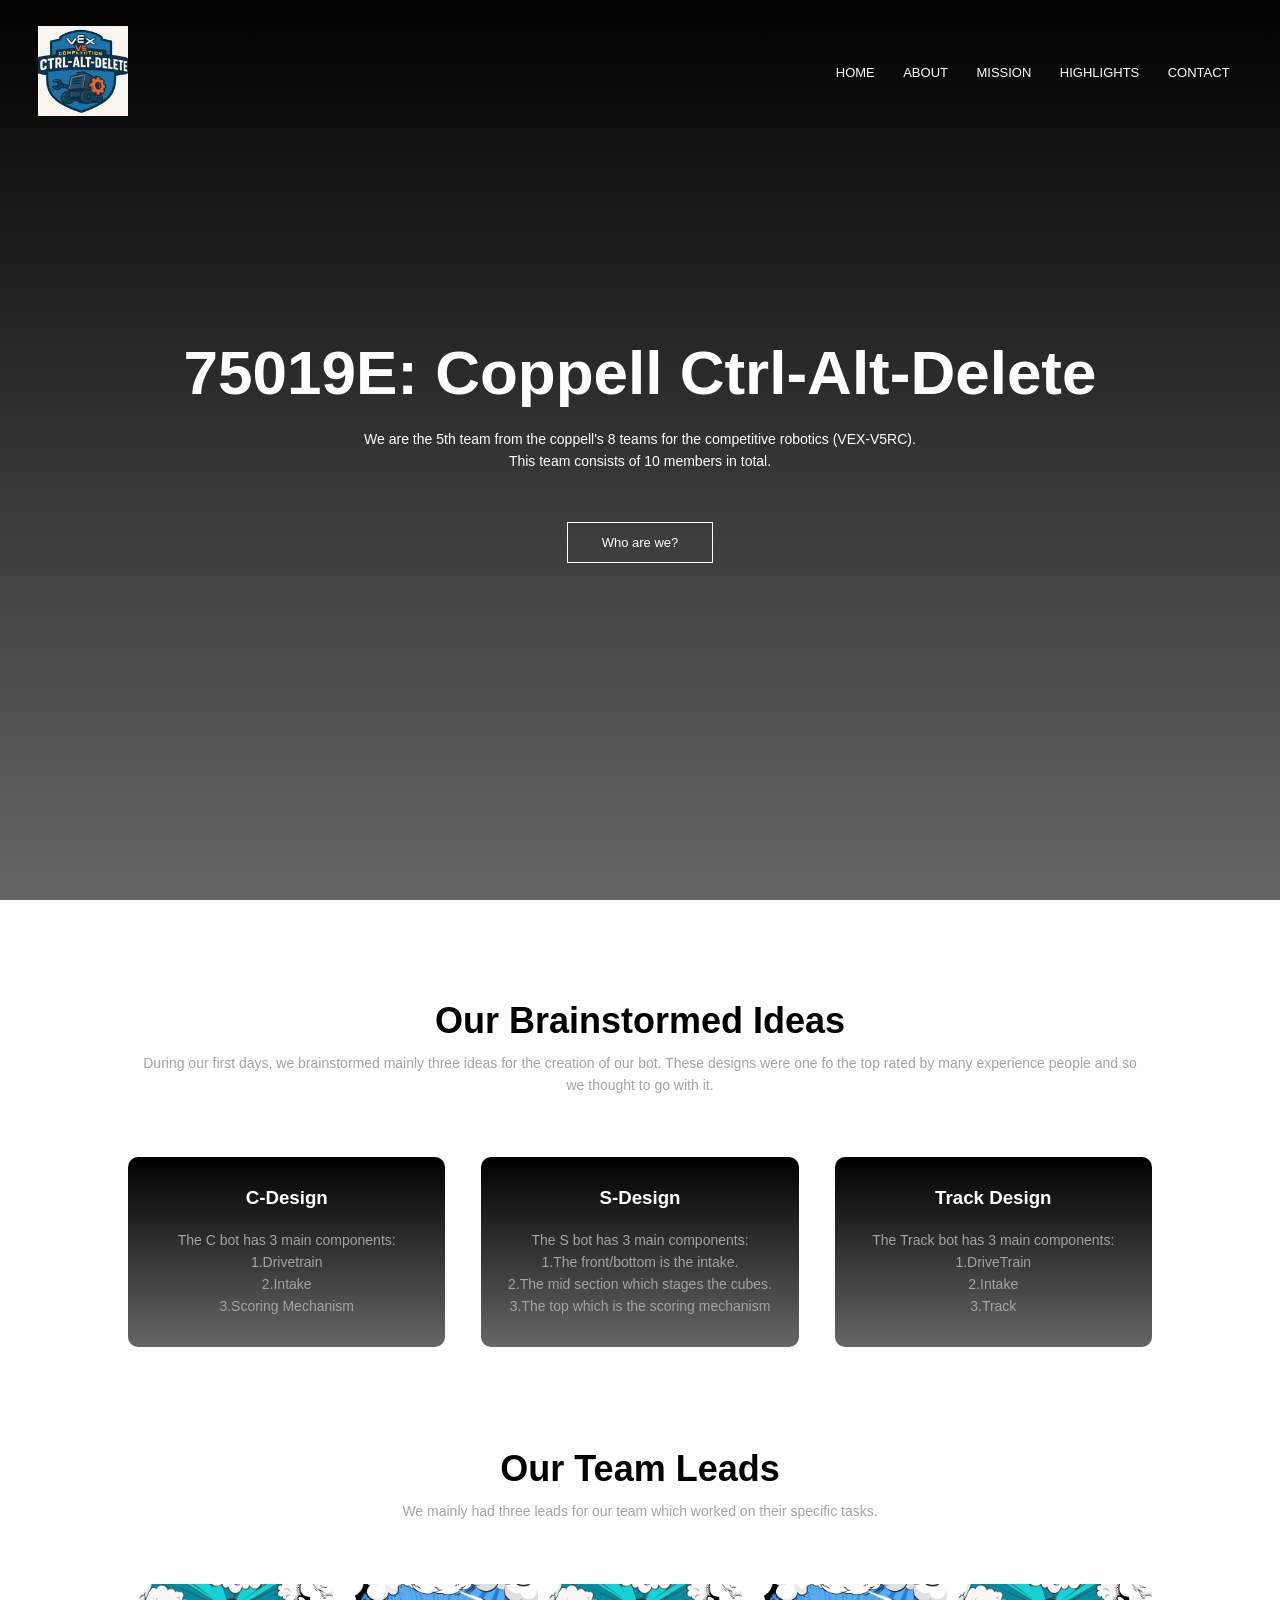
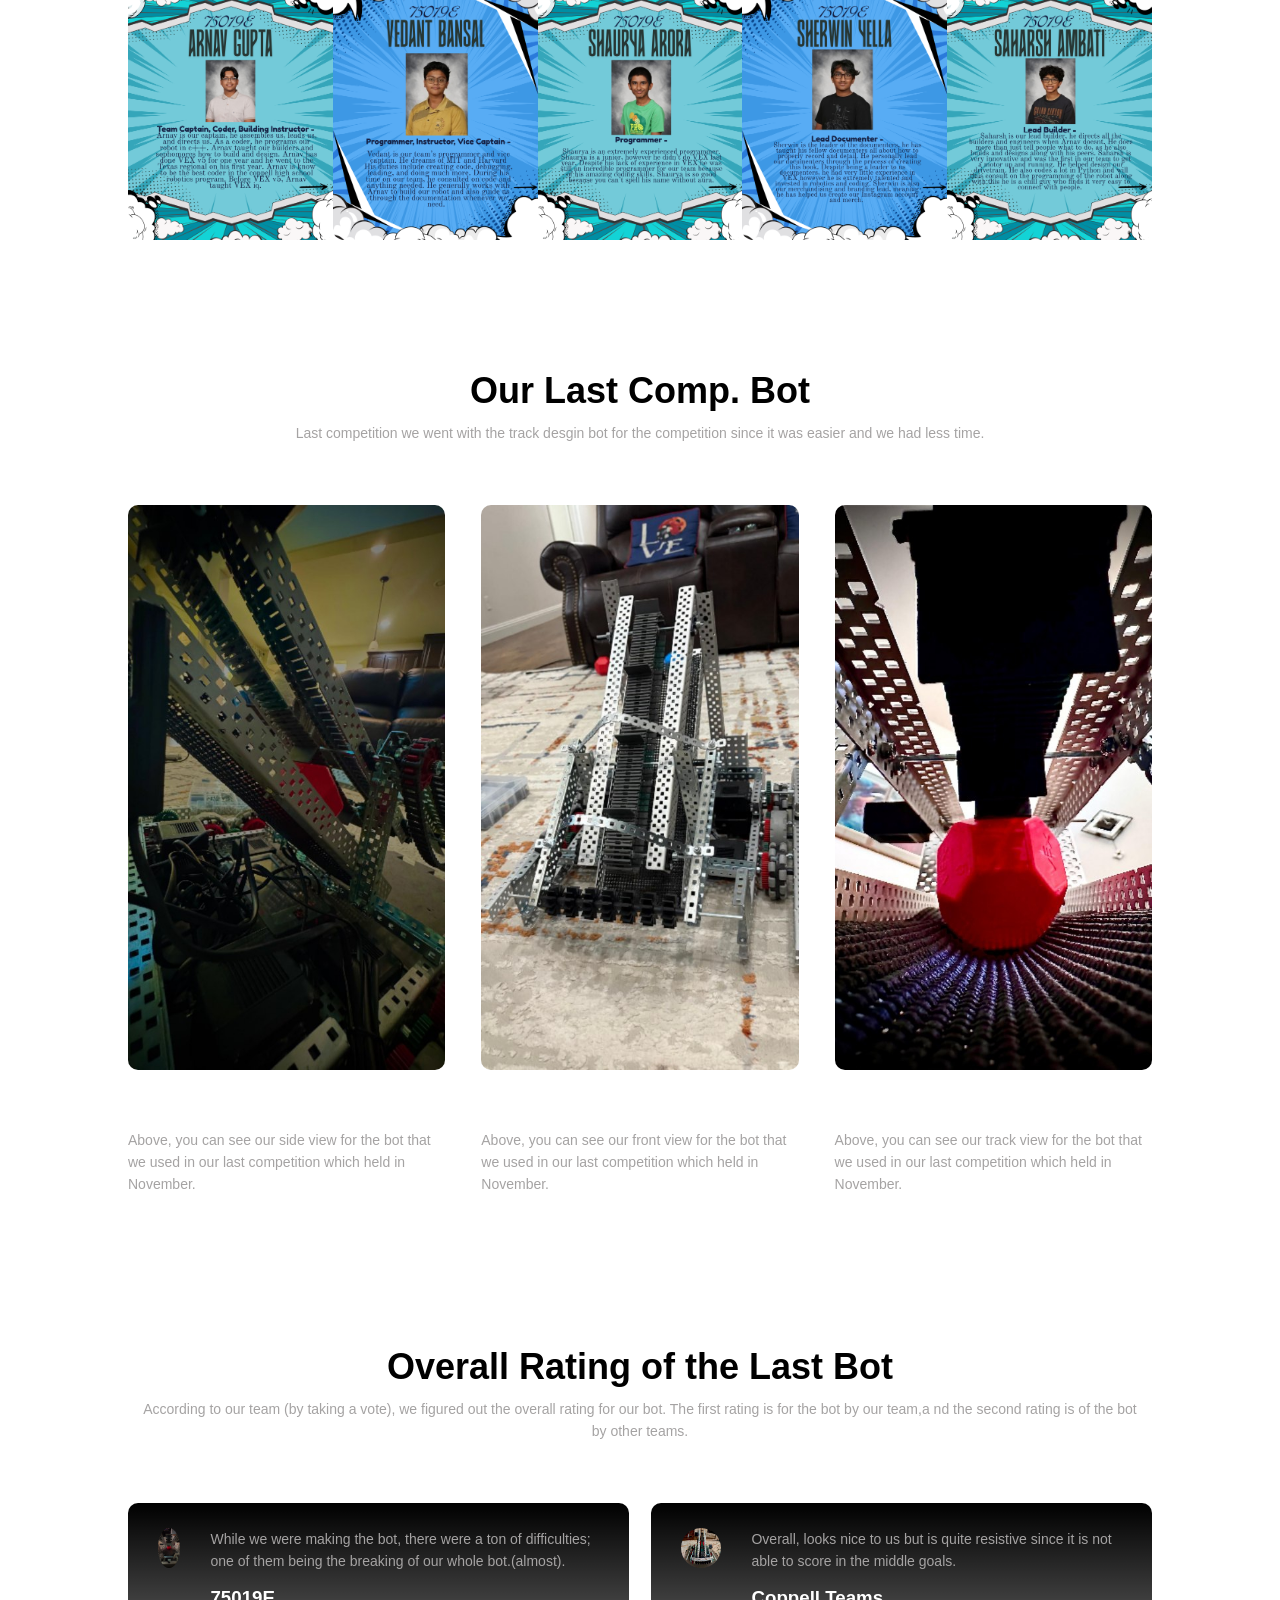
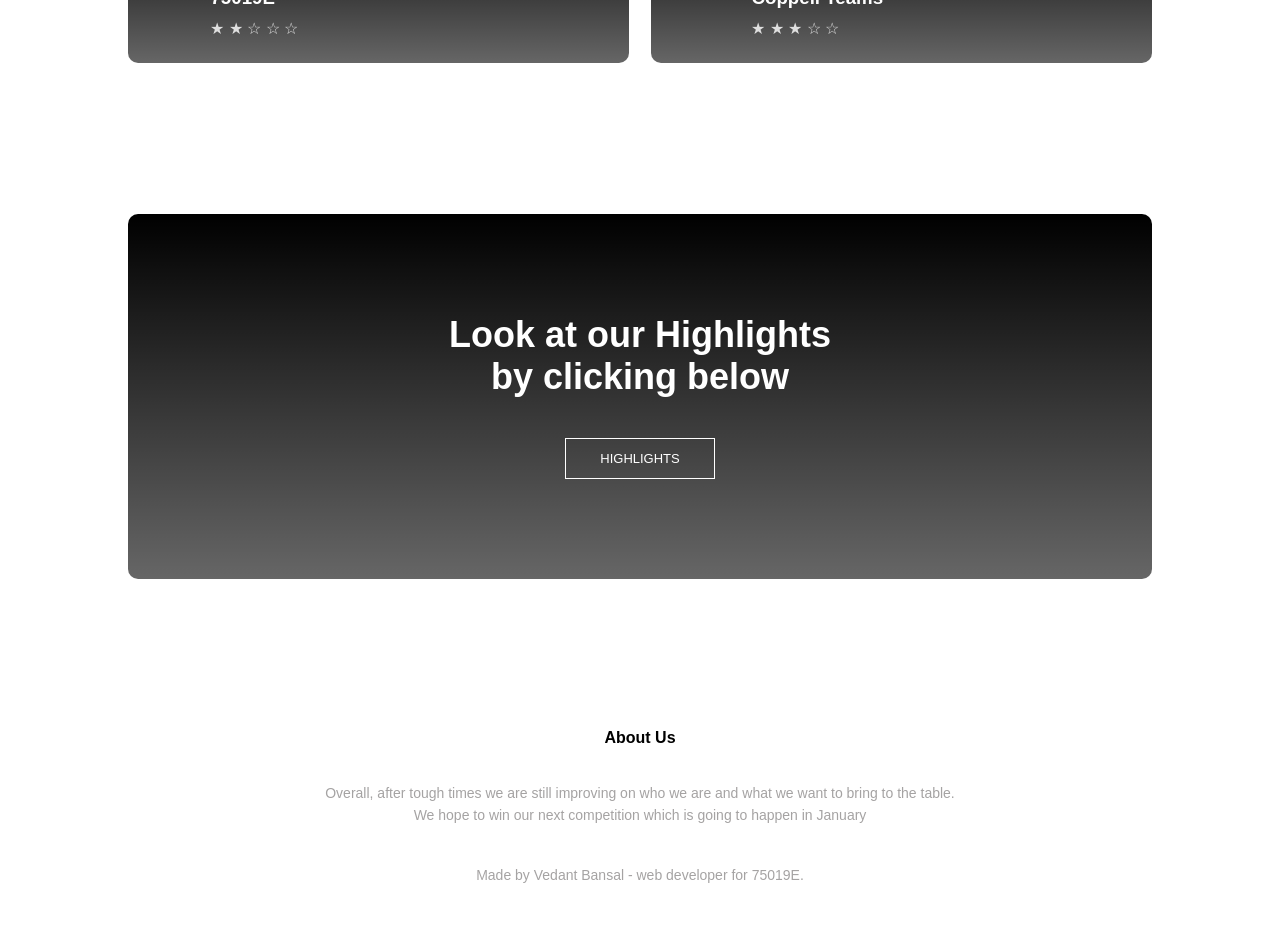
<file: index.html>
<!DOCTYPE html>
<html lang="en">
<head>
    <meta charset="UTF-8">
    <link rel="stylesheet" href="style.css">
    <meta name="viewport" content="width=device-width, initial-scale=1.0">
    <title>75019E - Coppell Ctrl-Alt-Delete</title>
</head>
<body>
    <section class="header">
        <nav>
            <a href="index.html"><img src="VEX_logo.jpg" class="logo"></a>
            <div class="nav-links" id="navLinks">
                <div class="cross-icon" onclick="hideMenu()"></div>
                <ul>
                    <li><a href="">HOME</a></li>
                    <li><a href="about.html">ABOUT</a></li>
                    <li><a href="mission.html">MISSION</a></li>
                    <li><a href="highlights.html">HIGHLIGHTS</a></li>
                    <li><a href="contact.html">CONTACT</a></li>
                </ul>
            </div>
            <div class="menu-icon-unicode" onclick="showMenu()">&#9776;</div>
        </nav>
        <div class="text-box">
            <h1>75019E: Coppell Ctrl-Alt-Delete</h1>
            <p>We are the 5th team from the coppell's 8 teams for the competitive robotics (VEX-V5RC). <br> This team consists of 10 members in total.</p>
            <a href="about.html" class="hero-btn">Who are we?</a>
        </div>
    </section>
    <!-- -------Ideas------ -->
     <section class="course">
        <h1>Our Brainstormed Ideas</h1>
        <p>During our first days, we brainstormed mainly three ideas for the creation of our bot. These designs were one fo the top rated by many experience people and so we thought to go with it.</p>

        <div class="row">
            <div class="course-col">
                <h3>C-Design</h3>
                <p>The C bot has 3 main components:<br> 1.Drivetrain<br>2.Intake<br>3.Scoring Mechanism
</p>
            </div>
            <div class="course-col">
                <h3>S-Design</h3>
                <p>The S bot has 3 main components:<br>1.The front/bottom is the intake. <br>2.The mid section which stages the cubes.<br> 3.The top which is the scoring mechanism 
</p>
            </div>
            <div class="course-col">
                <h3>Track Design</h3>
                <p>The Track bot has 3 main components:<br>1.DriveTrain<br>2.Intake<br>3.Track
</p>
            </div>
        </div>
     </section>

     <!-- --------Leads------ -->
     <section class="campus">
        <h1>Our Team Leads</h1>
        <p>We mainly had three leads for our team which worked on their specific tasks.</p>
        
        <div class="row">
            <div class="campus-col">
                <img src="3.png">
                <div class="layer">
                    <h3>CAPTAIN</h3>
                </div>
            </div>
            <div class="campus-col" id="second">
                <img src="4.png">
                <div class="layer">
                    <h3>TEMP. CAPTAIN</h3>
                </div>
            </div>
            <div class="campus-col">
                <img src="11.png">
                <div class="layer">
                    <h3>CO CAPTAIN</h3>
                </div>
            </div>
            <div class="campus-col">
                <img src="6.png">
                <div class="layer">
                    <h3>DOCUMENT LEAD</h3>
                </div>
            </div>
            <div class="campus-col">
                <img src="5.png">
                <div class="layer">
                    <h3>BUILDING LEAD</h3>
                </div>
            </div>
        </div>
    </section>

    <!-- -------Bot----- -->
     <section class="facilities">
        <h1>Our Last Comp. Bot</h1>
        <p>Last competition we went with the track desgin bot for the competition since it was easier and we had less time.</p>
    
        <div class="row">
            <div class="facilities-col">
                <img src="Side_View.jpg">
                <h3>Side view</h3>
                <p>Above, you can see our side view for the bot that we used in our last competition which held in November.</p>
            </div>
            <div class="facilities-col">
                <img src="Front_View.jpg">
                <h3>Front View</h3>
                <p>Above, you can see our front view for the bot that we used in our last competition which held in November.</p>
            </div>
            <div class="facilities-col">
                <img src="Track.jpg">
                <h3>Track</h3>
                <p>Above, you can see our track view for the bot that we used in our last competition which held in November.</p>
            </div>
        </div>
    </section>

    <!-- ------Testimonials----- -->
     <section class="testimonials">
        <h1>Overall Rating of the Last Bot</h1>
        <p>According to our team (by taking a vote), we figured out the overall rating for our bot. The first rating is for the bot by our team,a nd the second rating is of the bot by other teams.</p>
     
        <div class="row">
            <div class="testimonial-col">
                <img src="us.jpg">
                <div>
                    <p>While we were making the bot, there were a ton of difficulties; one of them being the breaking of our whole bot.(almost).</p>
                    <h3>75019E</h3>
                    <div class="star">
                        &#9733;
                        &#9733;
                        &#9734;
                        &#9734;
                        &#9734;
                    </div>
                </div>
            </div>
            <div class="testimonial-col">
                <img src="Other_team.webp">
                <div>
                    <p>Overall, looks nice to us but is quite resistive since it is not able to score in the middle goals.</p>
                    <h3>Coppell Teams</h3>
                    <div class="star">
                        &#9733;
                        &#9733;
                        &#9733; 
                        &#9734;
                        &#9734;
                    </div>
                </div>
            </div>
        </div>
    </section>

    <!-- -------Call to Action------ -->
     <section class="cta">
        <h1>Look at our Highlights<br>by clicking below</h1>
        <a href="highlights.html" class="hero-btn">HIGHLIGHTS</a>
    </section>

    <!-- --------footer-------- -->
     <section class="footer">
        <h4>About Us</h4>
        <p>Overall, after tough times we are still improving on who we are and what we want to bring to the table.<br>We hope to win our next competition which is going to happen in January</p>
        <div class="icons" id="social">
            <i class="fab fa-instagram"></i>
            <i class="fab fa-instagram"></i>
            <i class="fab fa-linkedin"></i>
            <i class="fab fa-twitter"></i>
        </div>
    <p>Made <i class="fas fa-heart"></i> by Vedant Bansal - web developer for 75019E.</p>
    </section>


    <!-- -------JavaScript for Toggle Menu------ -->
    <script>
        var navLinks = document.getElementById("navLinks");
        function showMenu(){
            navLinks.style.right = "0";
        }
        function hideMenu(){
            navLinks.style.right = "-200px";
        }
    </script>    
</body>
</html>
</file>
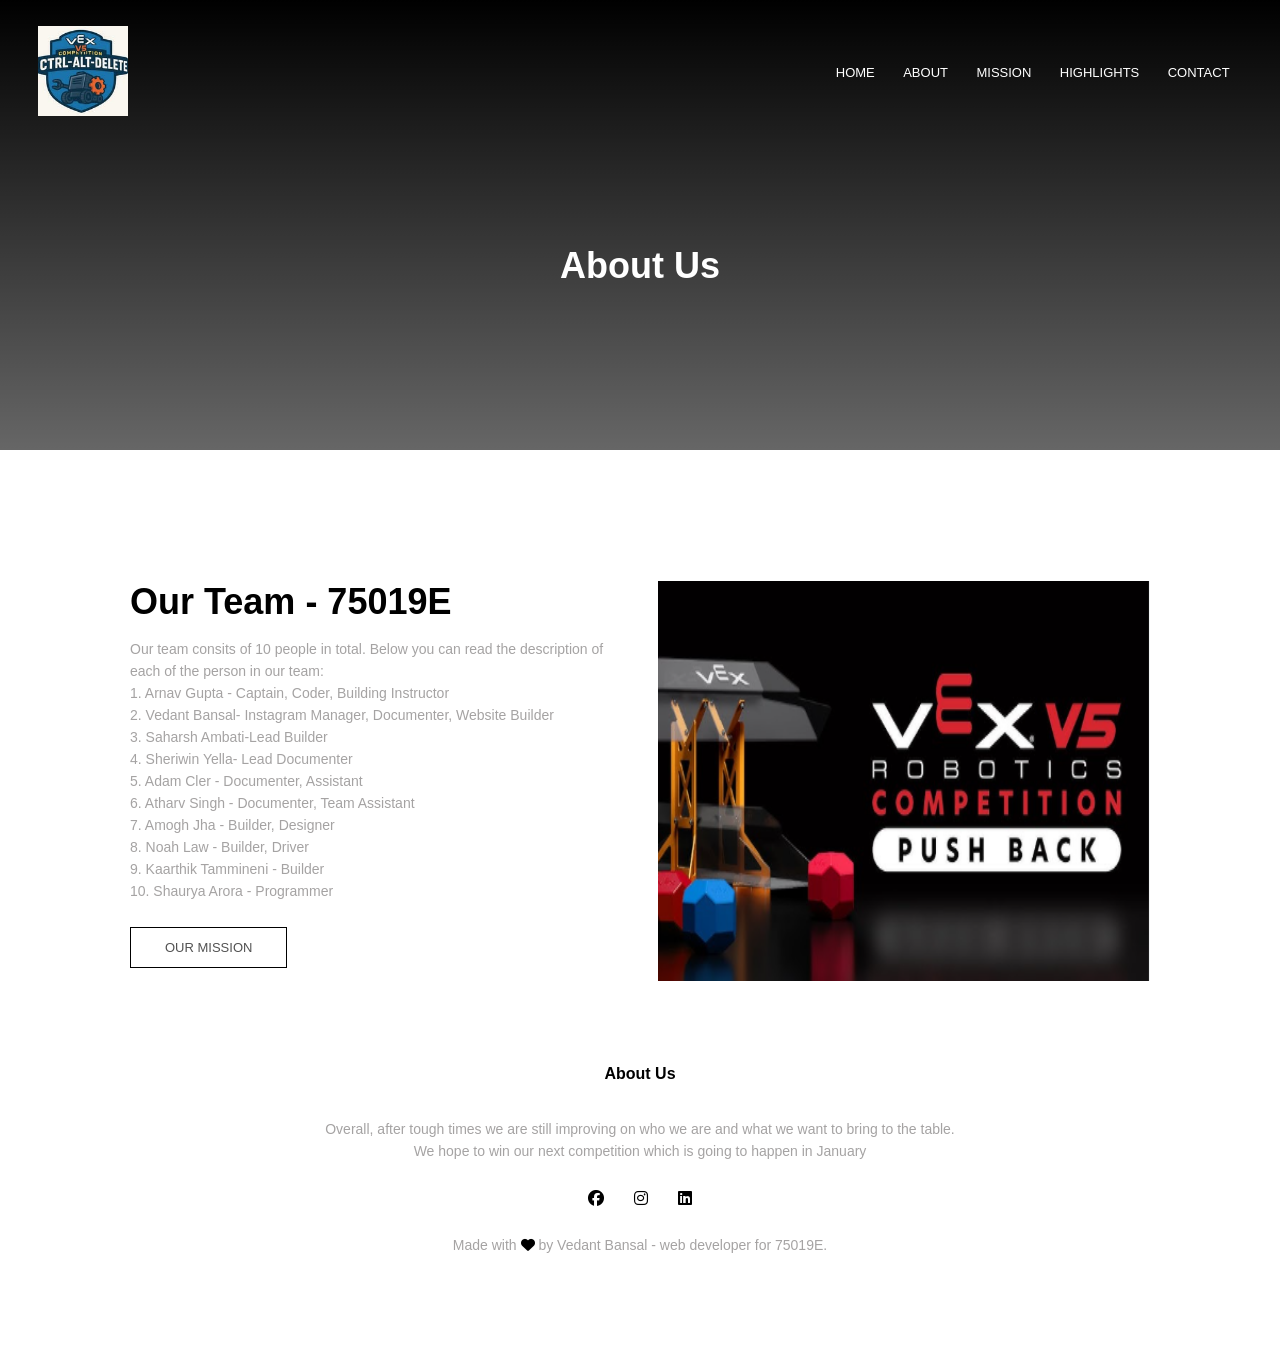
<file: about.html>
<!DOCTYPE html>
<html lang="en">
<head>
    <title>About Us</title>
    <link rel="stylesheet" href="https://cdnjs.cloudflare.com/ajax/libs/font-awesome/6.4.0/css/all.min.css">
    <link rel="stylesheet" href="style.css">
</head>
<body>
    <section class="sub-header">
        <nav>
            <a href="index.html"><img src="VEX_logo.jpg" class="logo"></a>
            <div class="nav-links" id="navLinks">
                <div class="cross-icon" onclick="hideMenu()"></div>
                <ul>
                    <li><a href="index.html">HOME</a></li>
                    <li><a href="">ABOUT</a></li>
                    <li><a href="mission.html">MISSION</a></li>
                    <li><a href="highlights.html">HIGHLIGHTS</a></li>
                    <li><a href="contact.html">CONTACT</a></li>
                </ul>
            </div>
            <div class="menu-icon-unicode" onclick="showMenu()">&#9776;</div>
        </nav>
        <h1>About Us</h1>
    </section>
    <!-- --------about us content-------- -->
    <section class="about-us">
        <div class="row">
            <div class="about-col">
              <h1>Our Team - 75019E</h1>
              <p>Our team consits of 10 people in total. Below you can read the description of each of the person in our team:<br>1. Arnav Gupta - Captain, Coder, Building Instructor<br>2. Vedant Bansal- Instagram Manager, Documenter, Website Builder<br> 3. Saharsh Ambati-Lead Builder<br> 4. Sheriwin Yella- Lead Documenter <br> 5. Adam Cler - Documenter, Assistant<br> 6. Atharv Singh - Documenter, Team Assistant<br> 7. Amogh Jha - Builder, Designer<br> 8. Noah Law - Builder, Driver <br> 9. Kaarthik Tammineni - Builder <br> 10. Shaurya Arora - Programmer </p>  
                <a href="mission.html" class="hero-btn red-btn">OUR MISSION</a>
            </div>
            <div class="about-col">
                <img src="VEX V5.PNG">
            </div>
        </div> 
        
        
    <!-- --------footer-------- -->
     <section class="footer">
        <h4>About Us</h4>
        <p>Overall, after tough times we are still improving on who we are and what we want to bring to the table.<br>We hope to win our next competition which is going to happen in January</p>
        <div class="icons" id="social">
            <i class="fab fa-facebook"></a></i>
            <i class="fab fa-instagram"></i>
            <i class="fab fa-linkedin"></i>
        </div>
    <p>Made with <i class="fas fa-heart"></i> by Vedant Bansal - web developer for 75019E.</p>
    </section>


    <!-- -------JavaScript for Toggle Menu------ -->
    <script>
        var navLinks = document.getElementById("navLinks");
        function showMenu(){
            navLinks.style.right = "0";
        }
        function hideMenu(){
            navLinks.style.right = "-200px";
        }
    </script>

</body>
</html>
</file>
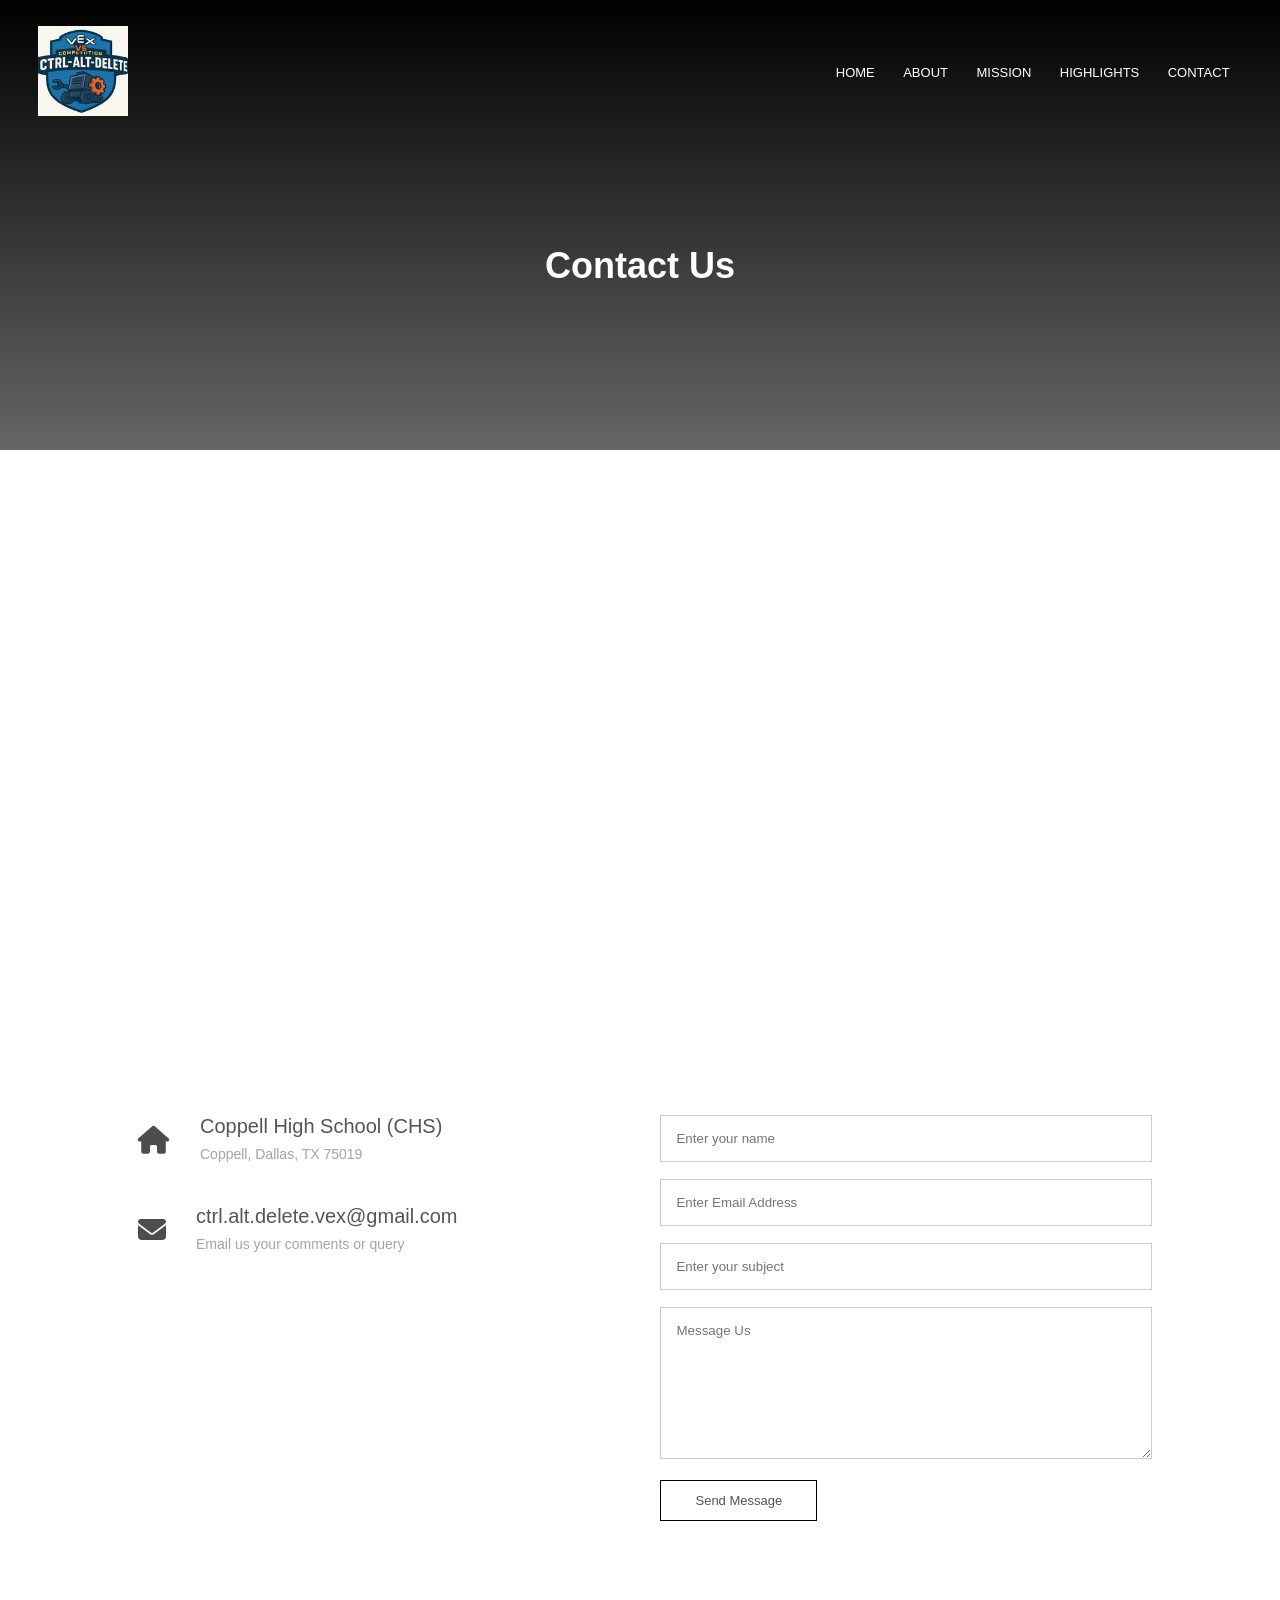
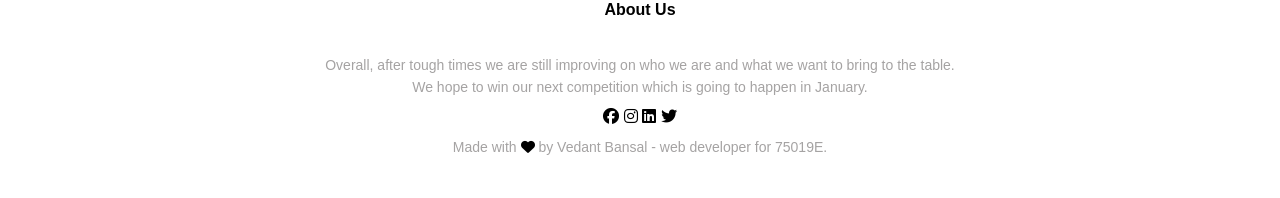
<file: contact.html>
<!DOCTYPE html>
<html lang="en">
<head>
    <title>About Us</title>
    <link rel="stylesheet" href="https://cdnjs.cloudflare.com/ajax/libs/font-awesome/6.4.0/css/all.min.css">
    <link rel="stylesheet" href="style.css">
</head>
<body>
    <section class="sub-header">
        <nav>
            <a href="index.html"><img src="VEX_logo.jpg" class="logo"></a>
            <div class="nav-links" id="navLinks">
                <div class="cross-icon" onclick="hideMenu()"></div>
                <ul>
                    <li><a href="index.html">HOME</a></li>
                    <li><a href="about.html">ABOUT</a></li>
                    <li><a href="mission.html">MISSION</a></li>
                    <li><a href="hihglights.html">HIGHLIGHTS</a></li>
                    <li><a href="">CONTACT</a></li>
                </ul>
            </div>
            <div class="menu-icon-unicode" onclick="showMenu()">&#9776;</div>
        </nav>
        <h1>Contact Us</h1>
    </section>

    <!-- -------contact us--------- -->
     <section class="location">
        <iframe src="https://www.google.com/maps/embed?pb=!1m18!1m12!1m3!1d3347.10332512685!2d-97.0012750255037!3d32.974675673860496!2m3!1f0!2f0!3f0!3m2!1i1024!2i768!4f13.1!3m3!1m2!1s0x864c2ead106d2a9b%3A0x577567865b4046ce!2sCoppell%20High%20School!5e0!3m2!1sen!2sus!4v1764023644484!5m2!1sen!2sus" width="600" height="450" style="border:0;" allowfullscreen="" loading="lazy" referrerpolicy="no-referrer-when-downgrade"> width="600" height="450" style="border:0;" allowfullscreen="" loading="lazy" referrerpolicy="no-referrer-when-downgrade"></iframe>
     </section>

    <section class="contact-us">
        <div class="row">
            <div class="contact-col">
                <div>
                     <i class="fas fa-home"></i>
                     <span>
                        <h5>Coppell High School (CHS)</h5>
                        <p>Coppell, Dallas, TX 75019</p>
                     </span>
                </div>
                <div>
                     <i class="fas fa-envelope"></i>
                     <span>
                        <h5>ctrl.alt.delete.vex@gmail.com</h5>
                        <p>Email us your comments or query</p>
                     </span>
                </div>
            </div>
            <div class="contact-col">
                <form action="formhandler.php" method="post">
                    <input type="text" name="name" placeholder="Enter your name" required>
                    <input type="email" name="email" placeholder="Enter Email Address" required>
                    <input type="text" name="subject" placeholder="Enter your subject" required>
                    <textarea rows="8" name="message" placeholder="Message Us" required></textarea>
                    <button type="submit" class="hero-btn red-btn">Send Message</button>
                </form>
            </div>
        </div>
    </section>     
        
    <!-- --------footer-------- -->
     <section class="footer">
        <h4>About Us</h4>
        <p>Overall, after tough times we are still improving on who we are and what we want to bring to the table.<br>We hope to win our next competition which is going to happen in January.</p>
            <i class="fab fa-facebook"></i>
            <i class="fab fa-instagram"></i>
            <i class="fab fa-linkedin"></i>
            <i class="fab fa-twitter"></i>
        </div>
    <p>Made with <i class="fas fa-heart"></i> by Vedant Bansal - web developer for 75019E.</p>
    </section>


    <!-- -------JavaScript for Toggle Menu------ -->
    <script>
        var navLinks = document.getElementById("navLinks");
        function showMenu(){
            navLinks.style.right = "0";
        }
        function hideMenu(){
            navLinks.style.right = "-200px";
        }
    </script>

</body>
</html>
</file>
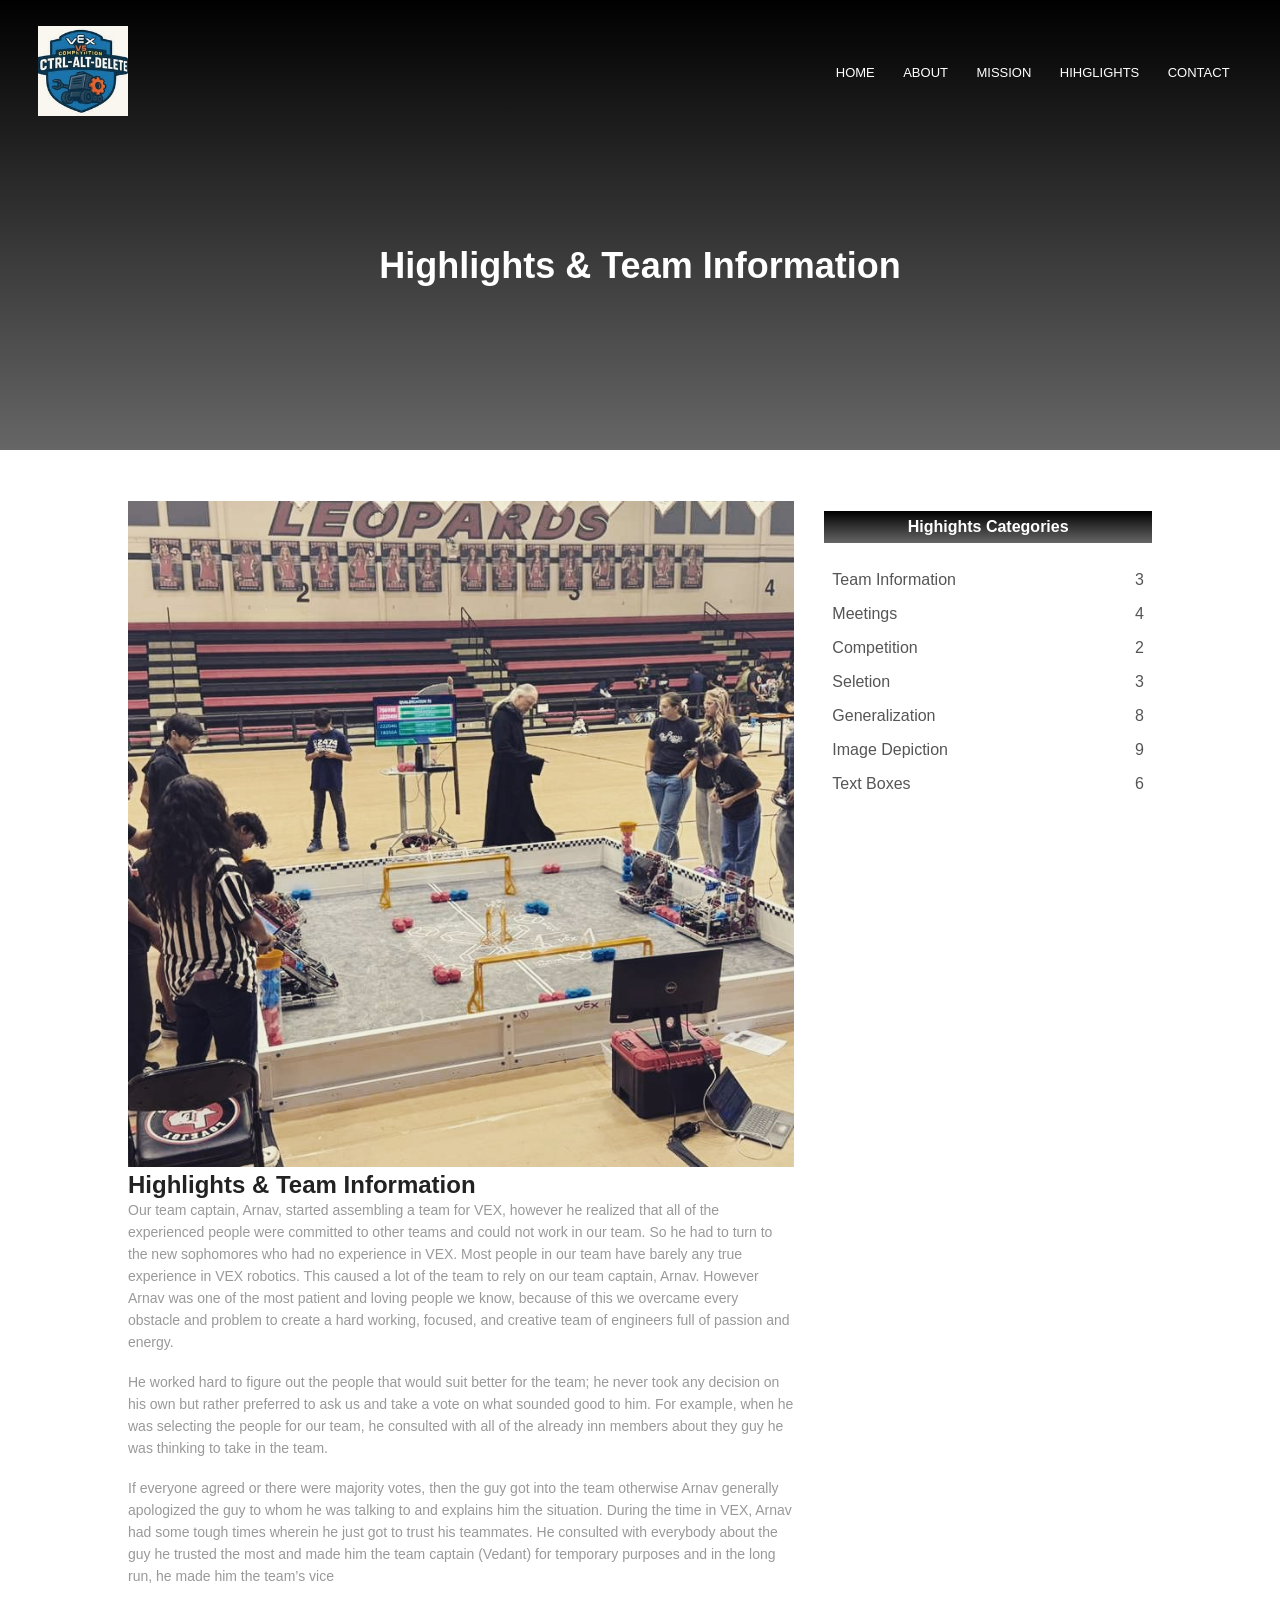
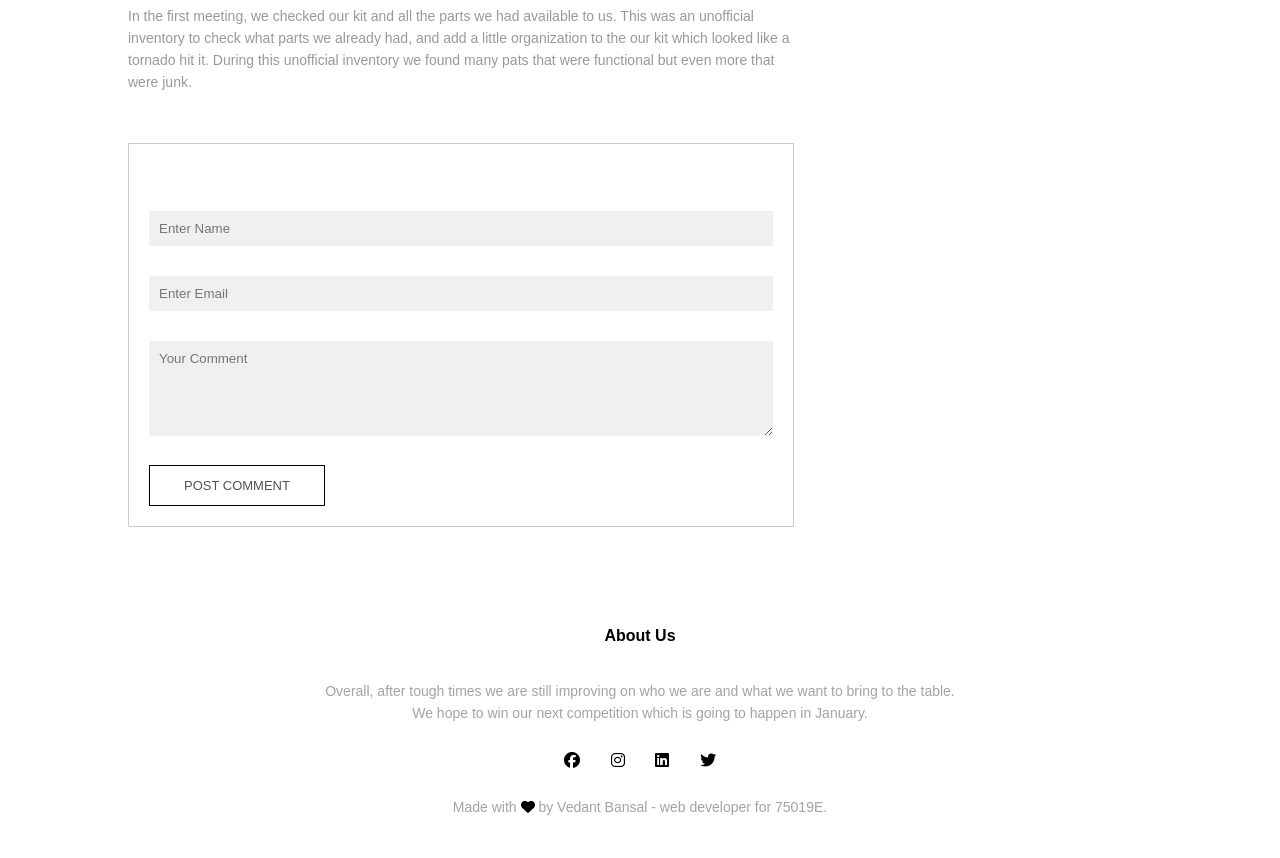
<file: highlights.html>
<!DOCTYPE html>
<html lang="en">
<head>
    <title>About Us</title>
    <link rel="stylesheet" href="https://cdnjs.cloudflare.com/ajax/libs/font-awesome/6.4.0/css/all.min.css">
    <link rel="stylesheet" href="style.css">
</head>
<body>
    <section class="sub-header">
        <nav>
            <a href="index.html"><img src="VEX_logo.jpg" class="logo"></a>
            <div class="nav-links" id="navLinks">
                <div class="cross-icon" onclick="hideMenu()"></div>
                <ul>
                    <li><a href="index.html">HOME</a></li>
                    <li><a href="about.html">ABOUT</a></li>
                    <li><a href="mission.html">MISSION</a></li>
                    <li><a href="">HIHGLIGHTS</a></li>
                    <li><a href="contact.html">CONTACT</a></li>
                </ul>
            </div>
            <div class="menu-icon-unicode" onclick="showMenu()">&#9776;</div>
        </nav>
        <h1>Highlights & Team Information</h1>
    </section>

    <!-- Banner section with highlights overlay removed -->
    <!-- --------blog page content-------- -->
     <section class="blog-content">
        <div class="row">
            <div class="blog-left">
                <img src="CMP.jpg">
                <h2>Highlights & Team Information</h2>
                <p>Our team captain, Arnav, started assembling a team for VEX, however he realized that all of the experienced people were committed to other teams and could not work in our team. So he had to turn to the new sophomores who had no experience in VEX. Most people in our team have barely any true experience in VEX robotics. This caused a lot of the team to rely on our team captain, Arnav. However Arnav was one of the most patient and loving people we know, because of this we overcame every obstacle and problem to create a hard working, focused, and creative team of engineers full of passion and energy.</p>
                <br>
                <p>He worked hard to figure out the people that would suit better for the team; he never took any decision on his own but rather preferred to ask us and take a vote on what sounded good to him. For example, when he was selecting the people for our team, he consulted with all of the already inn members about they guy he was thinking to take in the team.</p>
                <br>
                <p>If everyone agreed or there were majority votes, then the guy got into the team otherwise Arnav generally apologized the guy to whom he was talking to and explains him the situation. During the time in VEX, Arnav had some tough times wherein he just got to trust his teammates. He consulted with everybody about the guy he trusted the most and made him the team captain (Vedant) for temporary purposes and in the long run, he made him the team’s vice</p>
                <br>
                <p>In the first meeting, we checked our kit and all the parts we had available to us. This was an unofficial inventory to check what parts we already had, and add a little organization to the our kit which looked like a tornado hit it. During this unofficial inventory we found many pats that were functional but even more that were junk.</p>
                
                
                <div class="comment-box">
                    <h3>Leave a comment</h3>
                    <form class="comment-form">
                        <input type="text" placeholder="Enter Name">
                        <input type="email" placeholder="Enter Email">
                        <textarea rows="5" placeholder="Your Comment"></textarea>
                        <button type="submit" class="hero-btn red-btn">POST COMMENT</button>
                    </form>
                </div>
            </div>
            <div class="blog-right">
                <h3>Highights Categories</h3>
                <div>
                    <span>Team Information</span>
                    <span>3</span>
                </div>
                <div>
                    <span>Meetings</span>
                    <span>4</span>
                </div>
                <div>
                    <span>Competition</span>
                    <span>2</span>
                </div>
                <div>
                    <span>Seletion</span>
                    <span>3</span>
                </div>
                <div>
                    <span>Generalization</span>
                    <span>8</span>
                </div>
                <div>
                    <span>Image Depiction</span>
                    <span>9</span>
                </div>
                <div>
                    <span>Text Boxes</span>
                    <span>6</span>
                </div>
            </div>
        </div>
     </section>
    
        
    <!-- --------footer-------- -->
     <section class="footer">
        <h4>About Us</h4>
        <p>Overall, after tough times we are still improving on who we are and what we want to bring to the table.<br>We hope to win our next competition which is going to happen in January.</p>
        <div class="icons" id="social">
            <i class="fab fa-facebook"></i>
            <i class="fab fa-instagram"></i>
            <i class="fab fa-linkedin"></i>
            <i class="fab fa-twitter"></i>
        </div>
    <p>Made with <i class="fas fa-heart"></i> by Vedant Bansal - web developer for 75019E.</p>
    </section>


    <!-- -------JavaScript for Toggle Menu------ -->
    <script>
        var navLinks = document.getElementById("navLinks");
        function showMenu(){
            navLinks.style.right = "0";
        }
        function hideMenu(){
            navLinks.style.right = "-200px";
        }
    </script>

</body>
</html>
</file>
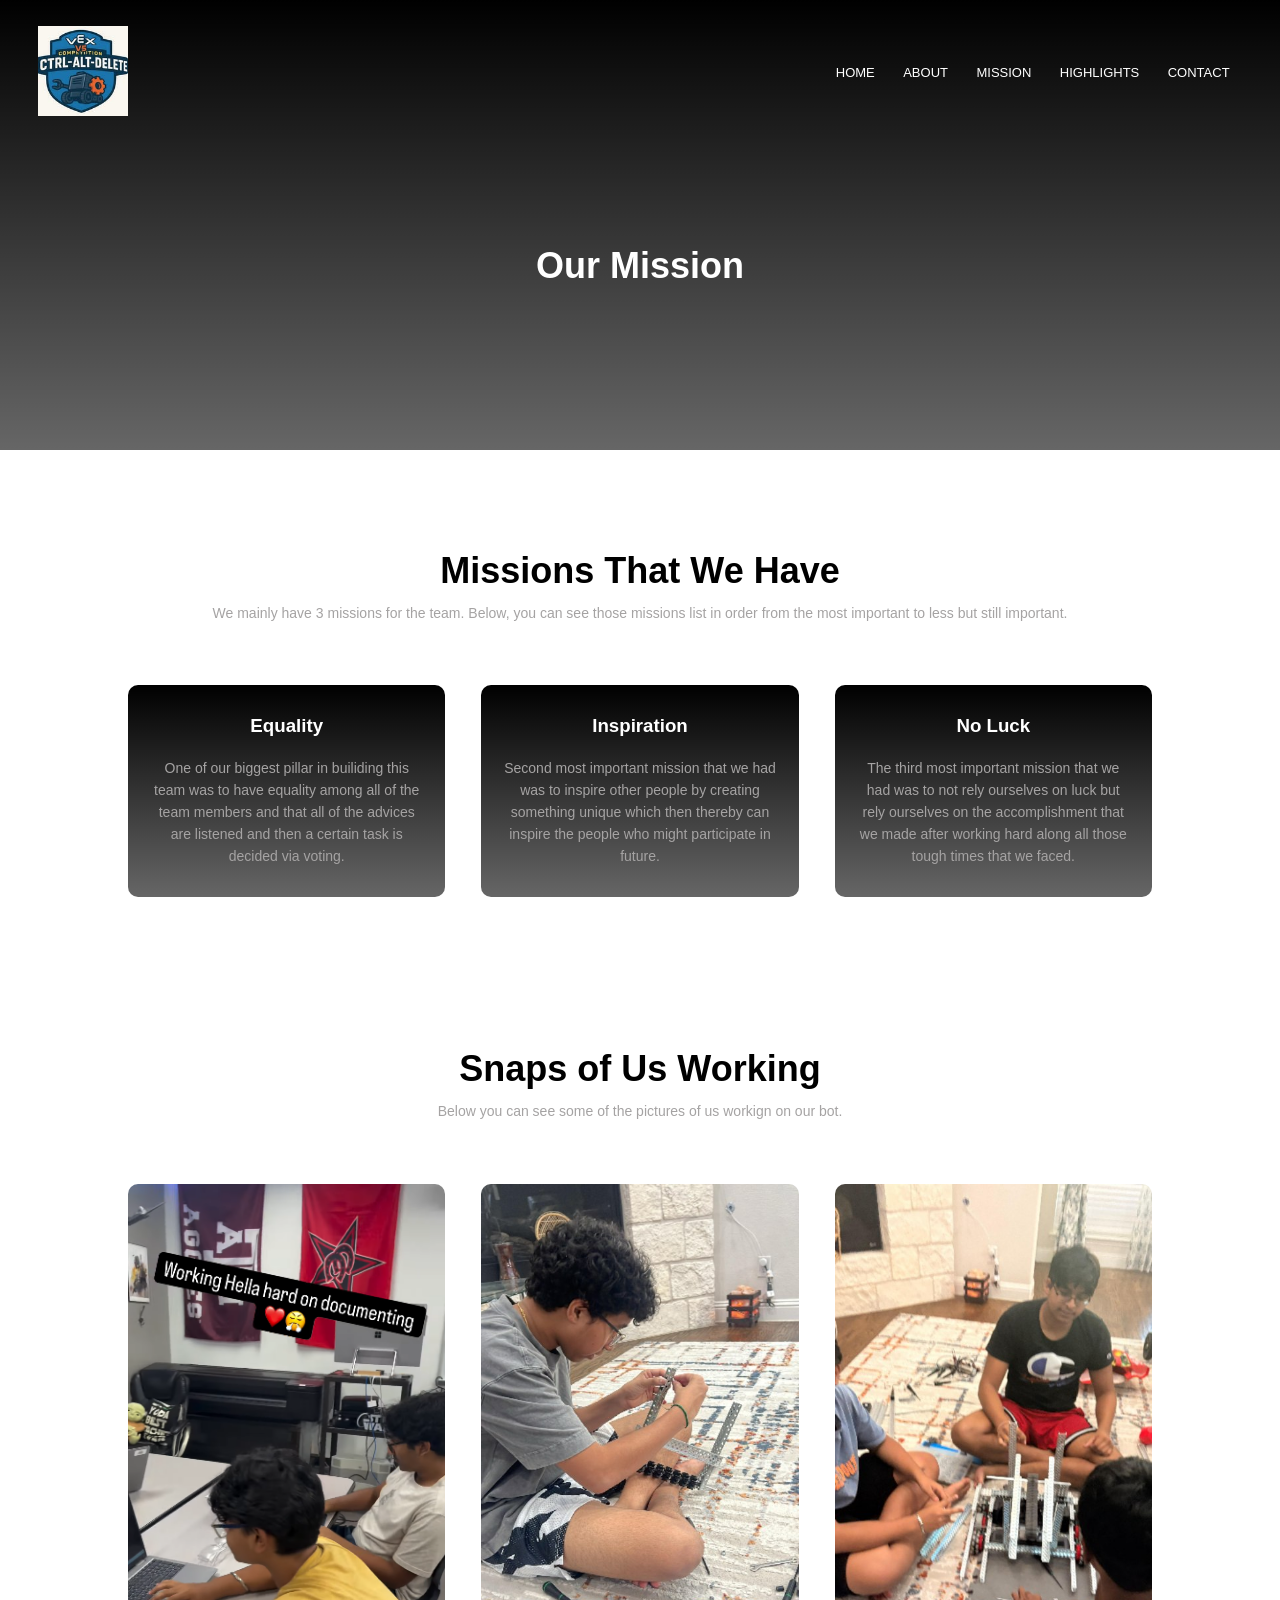
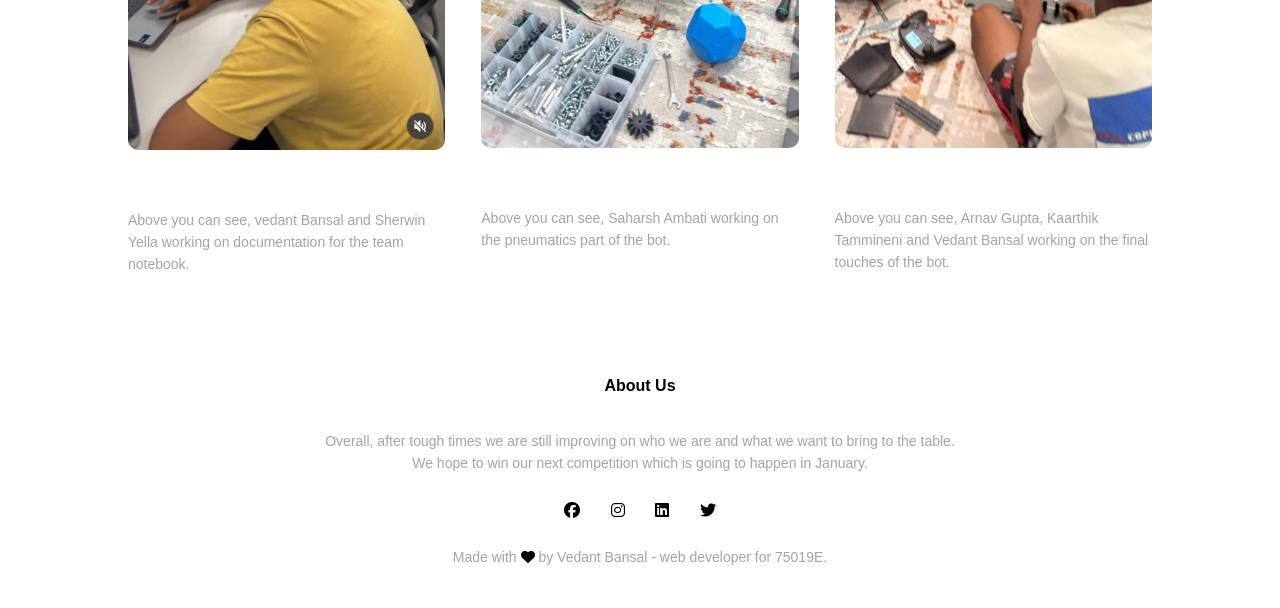
<file: mission.html>
<!DOCTYPE html>
<html lang="en">
<head>
    <title>About Us</title>
    <link rel="stylesheet" href="https://cdnjs.cloudflare.com/ajax/libs/font-awesome/6.4.0/css/all.min.css">
    <link rel="stylesheet" href="style.css">
</head>
<body>
    <section class="sub-header">
        <nav>
            <a href="index.html"><img src="VEX_logo.jpg" class="logo"></a>
            <div class="nav-links" id="navLinks">
                <div class="cross-icon" onclick="hideMenu()"></div>
                <ul>
                    <li><a href="index.html">HOME</a></li>
                    <li><a href="about.html">ABOUT</a></li>
                    <li><a href="">MISSION</a></li>
                    <li><a href="highlights.html">HIGHLIGHTS</a></li>
                    <li><a href="contact.html">CONTACT</a></li>
                </ul>
            </div>
            <div class="menu-icon-unicode" onclick="showMenu()">&#9776;</div>
        </nav>
        <h1>Our Mission</h1>
    </section>
    <!-- --------courses--------- -->
     <section class="course">
        <h1>Missions That We Have</h1>
        <p>We mainly have 3 missions for the team. Below, you can see those missions list in order from the most important to less but still important.</p>

        <div class="row">
            <div class="course-col">
                <h3>Equality</h3>
                <p>One of our biggest pillar in builiding this team was to have equality among all of the team members and that all of the advices are listened and then a certain task is decided via voting.</p>
            </div>
            <div class="course-col">
                <h3>Inspiration</h3>
                <p>Second most important mission that we had was to inspire other people by creating something unique which then thereby can inspire the people who might participate in future.</p>
            </div>
            <div class="course-col">
                <h3>No Luck</h3>
                <p>The third most important mission that we had was to not rely ourselves on luck but rely ourselves on the accomplishment that we made after working hard along all those tough times that we faced.</p>
            </div>
        </div>
     </section>

    <!-- --------Snaps of Us Working------ -->
      <section class="facilities">
        <h1>Snaps of Us Working</h1>
        <p>Below you can see some of the pictures of us workign on our bot.</p>
    
        <div class="row">
            <div class="facilities-col">
                <img src="snap1.PNG">
                <h3>Documentation</h3>
                <p>Above you can see, vedant Bansal and Sherwin Yella working on documentation for the team notebook.</p>
            </div>
            <div class="facilities-col">
                <img src="snap2.jpg">
                <h3>Building</h3>
                <p>Above you can see, Saharsh Ambati working on the pneumatics part of the bot.</p>
            </div>
            <div class="facilities-col">
                <img src="About.jpg">
                <h3>Final Touches</h3>
                <p>Above you can see, Arnav Gupta, Kaarthik Tammineni and Vedant Bansal working on the final touches of the bot.</p>
            </div>
        </div>
    </section>
        
    <!-- --------footer-------- -->
     <section class="footer">
        <h4>About Us</h4>
        <p>Overall, after tough times we are still improving on who we are and what we want to bring to the table.<br>We hope to win our next competition which is going to happen in January.</p>
        <div class="icons" id="social">
            <i class="fab fa-facebook"></i>
            <i class="fab fa-instagram"></i>
            <i class="fab fa-linkedin"></i>
            <i class="fab fa-twitter"></i>
        </div>
    <p>Made with <i class="fas fa-heart"></i> by Vedant Bansal - web developer for 75019E.</p>
    </section>


    <!-- -------JavaScript for Toggle Menu------ -->
    <script>
        var navLinks = document.getElementById("navLinks");
        function showMenu(){
            navLinks.style.right = "0";
        }
        function hideMenu(){
            navLinks.style.right = "-200px";
        }
    </script>

</body>
</html>
</file>
<file: style.css>
*{
    margin:0;
    padding:0;
    font-family: 'Poppins', sans-serif;
}

.menu-icon-unicode{
    display: inline-block;
    font-size: 22px;
    color: white;
    cursor: pointer;
    margin: 10px;
}

.cross-icon{
    display: inline-block;
    width: 30px;
    height: 30px;
    position: relative;
    cursor: pointer;
    margin-bottom: 20px;
}

.cross-icon::before,
.cross-icon::after{
    content: "";
    position: absolute;
    left: 50%;
    top: 50%;
    width: 22px;
    height: 3px;
    background: white;
    transform-origin: center;
}

.cross-icon::before{
    transform: translate(-50%, -50%) rotate(45deg);
}

.cross-icon::after{
    transform: translate(-50%, -50%) rotate(-45deg);
}

.header{
    min-height: 100vh;
    width: 100%;
    background-image: linear-gradient(rgba(0, 0, 0, 1.0),rgba(0, 0, 0, 0.6));
    background-position: center;
    background-size: cover;
    position: relative;
}

nav{
    display:flex;
    padding: 2% 3%;
    justify-content: space-between;
    align-items:center;
}

nav img{
    width:90px;
}

.nav-links{
    flex: 1;
    text-align: right;
}

.nav-links ul li{
    list-style: none;
    display: inline-block;
    padding: 8px 12px;
    position: relative;
}

.nav-links ul li a{
    color: white;
    text-decoration: none;
    font-size: 13px;
}

.nav-links ul li::after{
    content: '';
    width: 0%;
    height: 2px;
    background: white;
    display:block;
    margin:auto;
    transition:0.5s;
}

.nav-links ul li:hover::after{
    width:100%
}

.text-box{
    width:90%;
    color: white;
    position: absolute;
    top: 50%;
    left:50%;
    transform: translate(-50%, -50%);
    text-align: center;
}

.text-box h1{
    font-size: 62px;
}

.text-box p{
    margin: 10px 0 40px;
    font-size:14px;
    color:white;
}

.hero-btn{
    display:inline-block;
    text-decoration: none;
    color: white;
    border: 1px solid white;
    padding: 12px 34px;
    font-size:13px;
    background: transparent;
    position:relative;
    cursor:pointer;
}

.hero-btn:hover{
    border:1px solid rgb(134,134,134);
    background: rgb(134, 134, 134);
    transition:1s;
    color:black;
}

nav .fa{
    display:none;
}

@media(max-width: 700px){
    .text-box h1{
        font-size: 20px;
    }
    .nav-links ul li{
        display:block;
    }
    .nav-links ul li::after{
        content: '';
        width: 0%;
        height: 2px;
        background: white;
        display:block;
        margin:auto;
        transition:0.5s;
    }
    .nav-links ul li:hover::after{
        width:100%;
    }
    .nav-links{
        position: fixed;
        background-image: linear-gradient(rgba(19, 19, 19, 1.0),rgba(19, 19, 19, 1.0));
        height:110vh;
        width: 200px;
        top: 0;
        right: -200px;
        text-align: left;
        z-index:2;
        transition: 1s;
    }
    nav .fa{
        display:block;
        color:white;
        font-size: 22px;
        cursor: pointer;
        margin: 10px;
    }
    .nav-links ul{
        padding:30px;
    }
}

/* --------designs----- */
.course{
    width: 80%;
    margin:auto;
    text-align:center;
    padding-top: 100px;
}

h1{
    font-size:36px;
    font-weight:600;
}

p{
    color:#a5a3a3;
    font-size:14px;
    font-weight:300;
    line-height:22px;
    padding:10px;
}

.row{
    margin-top: 5%;
    display:flex;
    justify-content: space-between;
}

.course-col{
    flex-basis: 31%;
    background-image: linear-gradient(rgba(0, 0, 0, 1.0),rgba(0, 0, 0, 0.6));
    border-radius: 10px;
    margin-bottom: 5%;
    padding: 20px 12px;
    box-sizing: border-box;
    transition: 0.5s;
}

h3{
    text-align: center;
    color: white;
    font-weight:600;
    margin: 10px 0;
}

.course-col:hover{
    box-shadow: 0 0 20px rgba(0,0,0,0.8);
}

@media(max-width: 700px){
    .row{
        flex-direction:column;
    }
}

/* -------leads-------- */
.campus{
    width: 80%;
    margin:auto;
    text-align: center;
    padding-top:50px;
}

.campus-col{
    flex-basis:32%;
    border-radius:10px;
    margin-bottom:30px;
    position:relative;
    overflow:hidden;
}

.campus-col img{
    width:100%;
    display: block;
}

.layer{
    background:transparent;
    height:100%;
    width:100%;
    position:absolute;
    top:0;
    left:0;
    transition:0.5s;
}

.layer:hover{
    background-image: linear-gradient(rgba(0, 0, 0, 1.0),rgba(0, 0, 0, 0.6));
}

.layer h3{
    width:100%;
    font-weight:500;
    color:white;
    font-size:26px;
    bottom:0;
    left:50%;
    transform: translate(-50%);
    position: absolute;
    opacity:0;
    transition:0.5s;
}

.layer:hover h3{
    bottom:49%;
    opacity:1;
}

/* --------Bot------- */
.facilities{
    width:80%;
    margin:auto;
    text-align:center;
    padding-top:100px;
}

.facilities-col{
    flex-basis:31%;
    border-radius:10px;
    margin-bottom:5%;
    text-align: left;
}

.facilities-col img{
    width:100%;
    border-radius:10px;
}

.facilities-col p{
    padding:0;
}

.facilities-col h3{
    margin-top: 18px;
    margin-bottom: 15px;
    text-align: left;
}

/* ------testimonials------ */

.testimonials{
    width: 80%;
    margin: auto;
    padding-top: 100px;
    text-align:center;
}

.testimonial-col{
    flex-basis:44%;
    border-radius:10px;
    margin-bottom: 5%;
    text-align: left;
    background-image: linear-gradient(rgba(0, 0, 0, 1.0),rgba(0, 0, 0, 0.6));
    padding: 25px;
    cursor: pointer;
    display:flex;
}

.testimonial-col img{
    height:40px;
    margin-left:5px;
    margin-right: 30px;
    border-radius: 50%;
}

.testimonial-col p{
    padding: 0;
}

.testimonial-col h3{
    margin-top:15px;
    text-align: left;
}

.testimonial-col .star{
    color:rgb(223, 223, 223)
}

@media(max-width: 700px){
    .testimonial-col img{
        margin-left: 0px;
        margin-right: 15px;
    }
}

/* -------Call to Action------ */
.cta{
    margin:100px auto;
    width: 80%;
    background-image: linear-gradient(rgba(0, 0, 0, 1.0),rgba(0, 0, 0, 0.6));
    background-position: center;
    background-size: cover;
    border-radius: 10px;
    text-align: center;
    padding: 100px 0;
}

.cta h1{
    color: white;
    margin-bottom: 40px;
    padding: 0;
}

@media(max-width: 700px){
    .cta h1{
        font-size:24px;
    }
}

/* -------footer------- */
.footer{
    width:100%;
    text-align:center;
    padding: 30px 0;
}

.footer h4{
    margin-bottom: 25px;
    margin-top: 20px;
    font-weight: 600;
    color: black;
}

.icons .fab{
    color: #000000;
    margin: 0 13px;
    cursor: pointer;
    padding: 18px 0;
}

.fa-heart{
    color:black;
}

/* --------about us page -------- */
.sub-header{
    height: 50vh;
    width:100%;
    background-image: linear-gradient(rgba(0, 0, 0, 1.0),rgba(0, 0, 0, 0.6));
    background-position: center;
    background-size:cover;
    text-align: center;
    color: white;
}

.sub-header h1{
    margin-top: 100px;
}

@media (min-width: 701px){
    .cross-icon,
    .menu-icon-unicode{
        display: none !important;
    }
}

.about-us{
    width: 80%;
    margin: auto;
    padding: 50px;
}

.about-col{
    flex-basis:48%;
    padding: 30px 2px;
}

.about-col img{
    width:100%;
    height:400px;
}

.about-col h1{
    padding-top:0;
}

.about-col p{
    padding: 15px 0 25px;
}

.red-btn{
    border: 1px solid #000000;
    color:#525252;
    background: transparent;
}

.red-btn:hover{
    color:white;
}

/* -------blog-content------- */
.blog-content{
    width: 80%;
    margin:auto;
    padding-top: 60px 0;
}

.blog-left{
    flex-basis: 65%;
}

.blog-left img{
    width: 100%;
}

.blog-left h2{
    color:#222;
    font-weight:600;
    margin-top: 30px 0;
}

.blog-left p{
    color: #999;
    padding: 0;
}

.blog-right{
   flex-basis: 32%;
}

.blog-right h3{
    background-image: linear-gradient(rgba(0, 0, 0, 1.0),rgba(0, 0, 0, 0.6));
    color: white;
    padding: 7px 0;
    font-size: 16px;
    margin-bottom: 20px;
}

.blog-right div{
    display: flex;
    align-items: center;
    justify-content: space-between;
    color: #555;
    padding: 8px;
    box-sizing: border-box;
}

.comment-box{
    border:1px solid #ccc;
    margin: 50px 0;
    padding: 10px 20px;
}

.comment-box h3{
    text-align: left;
}

.comment-form input, .comment-form textarea{
    width:100%;
    padding: 10px;
    margin: 15px 0;
    box-sizing: border-box;
    border: none;
    outline: none;
    background: #f0f0f0;
}

.comment-form button{
    margin: 10px 0;
}

@media(max-width:700px){
    .sub-header h1{
        font-size:24px;
    }
}

/* -------contact us page------- */
.location{
    width:80%;
    margin: auto;
    padding: 80px 0;
}

.location iframe{
    width: 100%;
}

.contact-us{
    width: 80%;
    margin: auto;
}

.contact-col{
    flex-basis:48%;
    margin-bottom: 30px;
}

.contact-col div{
    display: flex;
    align-items:center;
    margin-bottom: 40px;
}

.contact-col div .fas{
    font-size: 28px;
    color:#4d4d4d;
    margin: 10px;
    margin-right: 30px;
}

.contact-col div p{
    padding: 0;
}

.contact-col div h5{
    font-size: 20px;
    margin-bottom: 5px;
    color: #555;
    font-weight: 400;
}

.contact-col input, .contact-col textarea{
    width:100%;
    padding: 15px;
    margin-bottom: 17px;
    outline: none;
    border: 1px solid #ccc;
    box-sizing: border-box;
}
</file>
